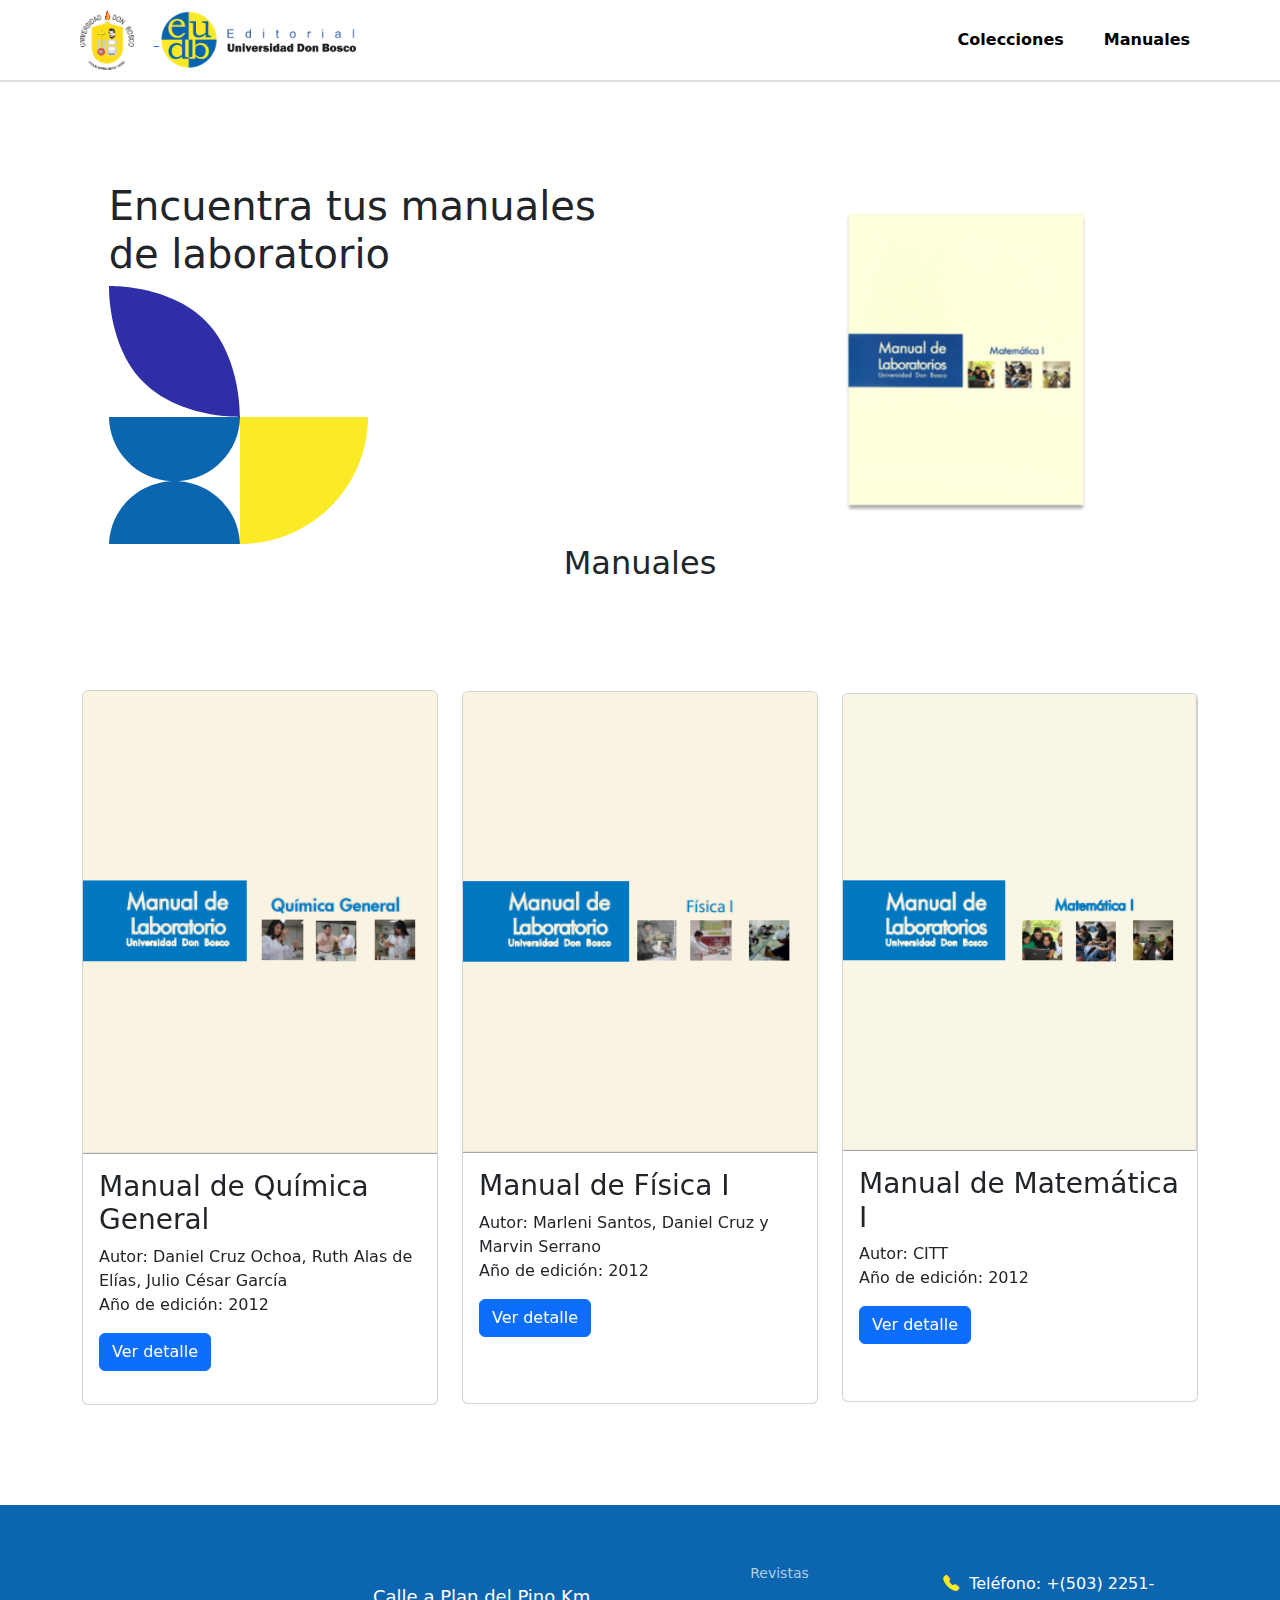
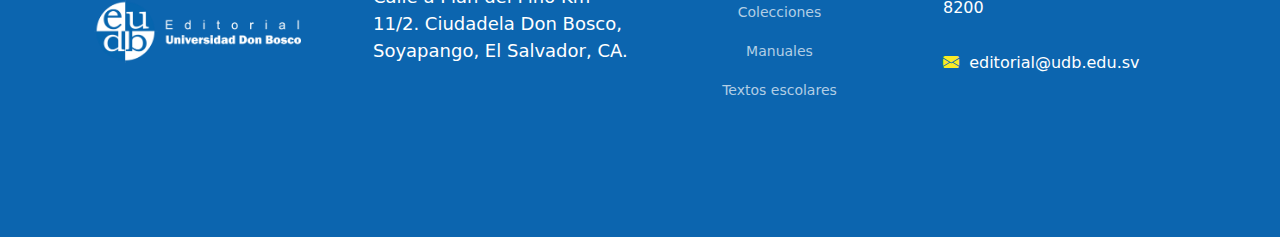
<file: manuales.html>
<!doctype html>
<html lang="en">
  <head>
    <meta charset="utf-8">
    <meta name="viewport" content="width=device-width, initial-scale=1">

    <link rel = "stylesheet" href = "./css/diapos.css">
    <link rel = "stylesheet" href = "./css/style-carrusel-home.css">
    <link rel = "stylesheet" href = "./css/general.css">
    <link rel = "stylesheet" href = "./css/index.css"


    <link rel="stylesheet" href="css/style-carrusel-home.css">
    <link rel="stylesheet" href="https://cdn.jsdelivr.net/npm/bootstrap@5.3.3/dist/css/bootstrap.min.css">
    <title>Manuales</title>
  </head>
  <body>

    <!--NAVBAR-->
    <header>
      <div class="logo-container">
        <a href = "./index.html">
          <img src="./img/Logo UDB.png" alt="Editorial UDB Logo" class="logo">
          <img src="./img/Logo Normal.png" alt="Universidad Don Bosco Logo" class="logo">
        </a>
    </div>
      <nav>
          <ul class="nav-menu">
              <li><a href="./coleccion_investigacion.html">Colecciones</a></li>
              <li><a href="./manuales.html">Manuales</a></li>
          </ul>
      </nav>

  </header>

    <!--Main-->
    <div class = "section">

      <div class = "row">
        <div class = "col-md-1"></div>

        <div class = "manuales-main col-md-5">
            <h1 class = "main-txt">Encuentra tus manuales de laboratorio</h1>
            <img src = "img/hojitas-manuales.svg" class = "main-img">
        </div>

        <div class = "col-md-6 container-fluid">
          <div id = "main-scholar-texts-carousel" class="carousel slide container" data-bs-ride="carousel">
            <div class="carousel-inner text-center">
                <div class = "carousel-item active">
                    <img src = "img/p1.png" height="300px">
                </div>
                <div class = "carousel-item active">
                    <img src = "img/p2.png" height="300px">
                </div>
                <div class = "carousel-item">
                    <img src = "img/p3.png" height="300px">
                </div>
            </div>
          </div>
        </div>
      </div>
    </div>  

    <!--TEXTOS ESCOLARES CARRUSEL 1-->
    <div class = "pre-cards text-center">
      <h2>Manuales</h2>
    </div>

    <div class = "section">
      <div class = "container-fluid ">
  
        <div id="carousel-2" class="carousel slide container" data-bs-ride="carousel">
          <div class="carousel-inner">
  
            <div class = "carousel-item active">
  
              <div class = "row">

                <div class = "triple-carta col-md-4">
                  <div class = "card">
                    <img src = "/img/quimicaminiatura.png" class = "card-img-top" alt = "...">
                    <div class = "card-body">
                      <h3>Manual de Química General</h3>
                        <p>Autor: Daniel Cruz Ochoa, Ruth Alas de Elías, Julio César García<br>Año de edición: 2012</p>
                      <button type="button" class="btn btn-primary" onclick="window.location.href='./pdfs/manual-quimica.pdf'" data-bs-toggle="modal" data-bs-target="#detalle-1" id = "btns-cards">
                        Ver detalle
                      </button>
                    </div>
                  </div>
                </div>

                <div class = "triple-carta col-md-4">
                  <div class = "card">
                    <img src = "/img/fisicaIminiatura.png" class = "card-img-top" alt = "...">
                    <div class = "card-body">
                      <h3 class = "card-title">Manual de Física I</h3>
                      <p class = "card-text">Autor: Marleni Santos, Daniel Cruz y Marvin Serrano<br>
                        Año de edición: 2012</p>
                      <button type="button" class="btn btn-primary" onclick="window.location.href='./pdfs/manual-fisica-i.pdf'" data-bs-toggle="modal" data-bs-target="#detalle-2" id = "btns-cards">
                        Ver detalle
                      </button>
                    </div>
                  </div>
                </div>

                <div class = "triple-carta col-md-4">
                  <div class = "card">
                    <img src = "/img/matematica.png" class = "card-img-top" alt = "...">
                    <div class = "card-body">
                      <h3 class = "card-title">Manual de Matemática I</h3>
                      <p class = "card-text">Autor: CITT<br>
                        Año de edición: 2012</p>
                      <button type="button" class="btn btn-primary" onclick="window.location.href='./pdfs/marmoles-clarines-y-bronces.pdf'" data-bs-toggle="modal" data-bs-target="#detalle-3" id = "btns-cards">
                        Ver detalle
                      </button>
                    </div>
                  </div>
                </div>
                </div>
              </div>
            </div>
  
          </div>
  
        </div>
        
      </div>
    </div>

   
    <!--PIE DE PAGINA-->
    <div class = "section">
        <div class="container-fluid frame-footpage">
            <div class="container footpage-up">
                <div class="container footpage-column">
                    <img src="./img/Logo Blanco.png" class="logo-editorial">
                    <link rel="stylesheet" href="https://cdn.jsdelivr.net/npm/bootstrap-icons@1.11.3/font/bootstrap-icons.min.css">
                </div>
                <div class="container footpage-column large-text-footpage">
                    <p class="letrita">Calle a Plan del Pino Km 11/2. Ciudadela Don Bosco, Soyapango, El Salvador, CA.</p>
                </div>
                <div id="fusito" class="container footpage-column align-vertical small-text-footpage">
                    <button type="button" class="btn" id="btn-footpage" onclick="window.location.href='revistas.html'">Revistas</button>
                    <button type="button" class="btn" id="btn-footpage" onclick="window.location.href='colecciones.html'">Colecciones</button>
                    <button type="button" class="btn" id="btn-footpage" onclick="window.location.href='manuales.html'">Manuales</button>
                    <button type="button" class="btn" id="btn-footpage" onclick="window.location.href='textos_escolares.html'">Textos escolares</button>
                </div>
                <div class="container footpage-column align-vertical medium-text-footpage">
                    <div class="container">
                        <p class="letrita2"><i class="bi bi-telephone-fill icon-footpage"></i>&nbsp;&nbsp;Teléfono: +(503) 2251-8200</p>
                    </div>
                    <div class="container">
                        <p class="letrita2"><i class="bi bi-envelope-fill icon-footpage"></i>&nbsp;&nbsp;editorial@udb.edu.sv</p>
                    </div>
                </div>
            </div>
        </div>
    </div>

    <!--Bootstrap CSS-->
    <script src = "https://cdn.jsdelivr.net/npm/bootstrap@5.3.3/dist/js/bootstrap.bundle.min.js" integrity="sha384-YvpcrYf0tY3lHB60NNkmXc5s9fDVZLESaAA55NDzOxhy9GkcIdslK1eN7N6jIeHz" crossorigin="anonymous"></script>


  </body>
</html>
</file>
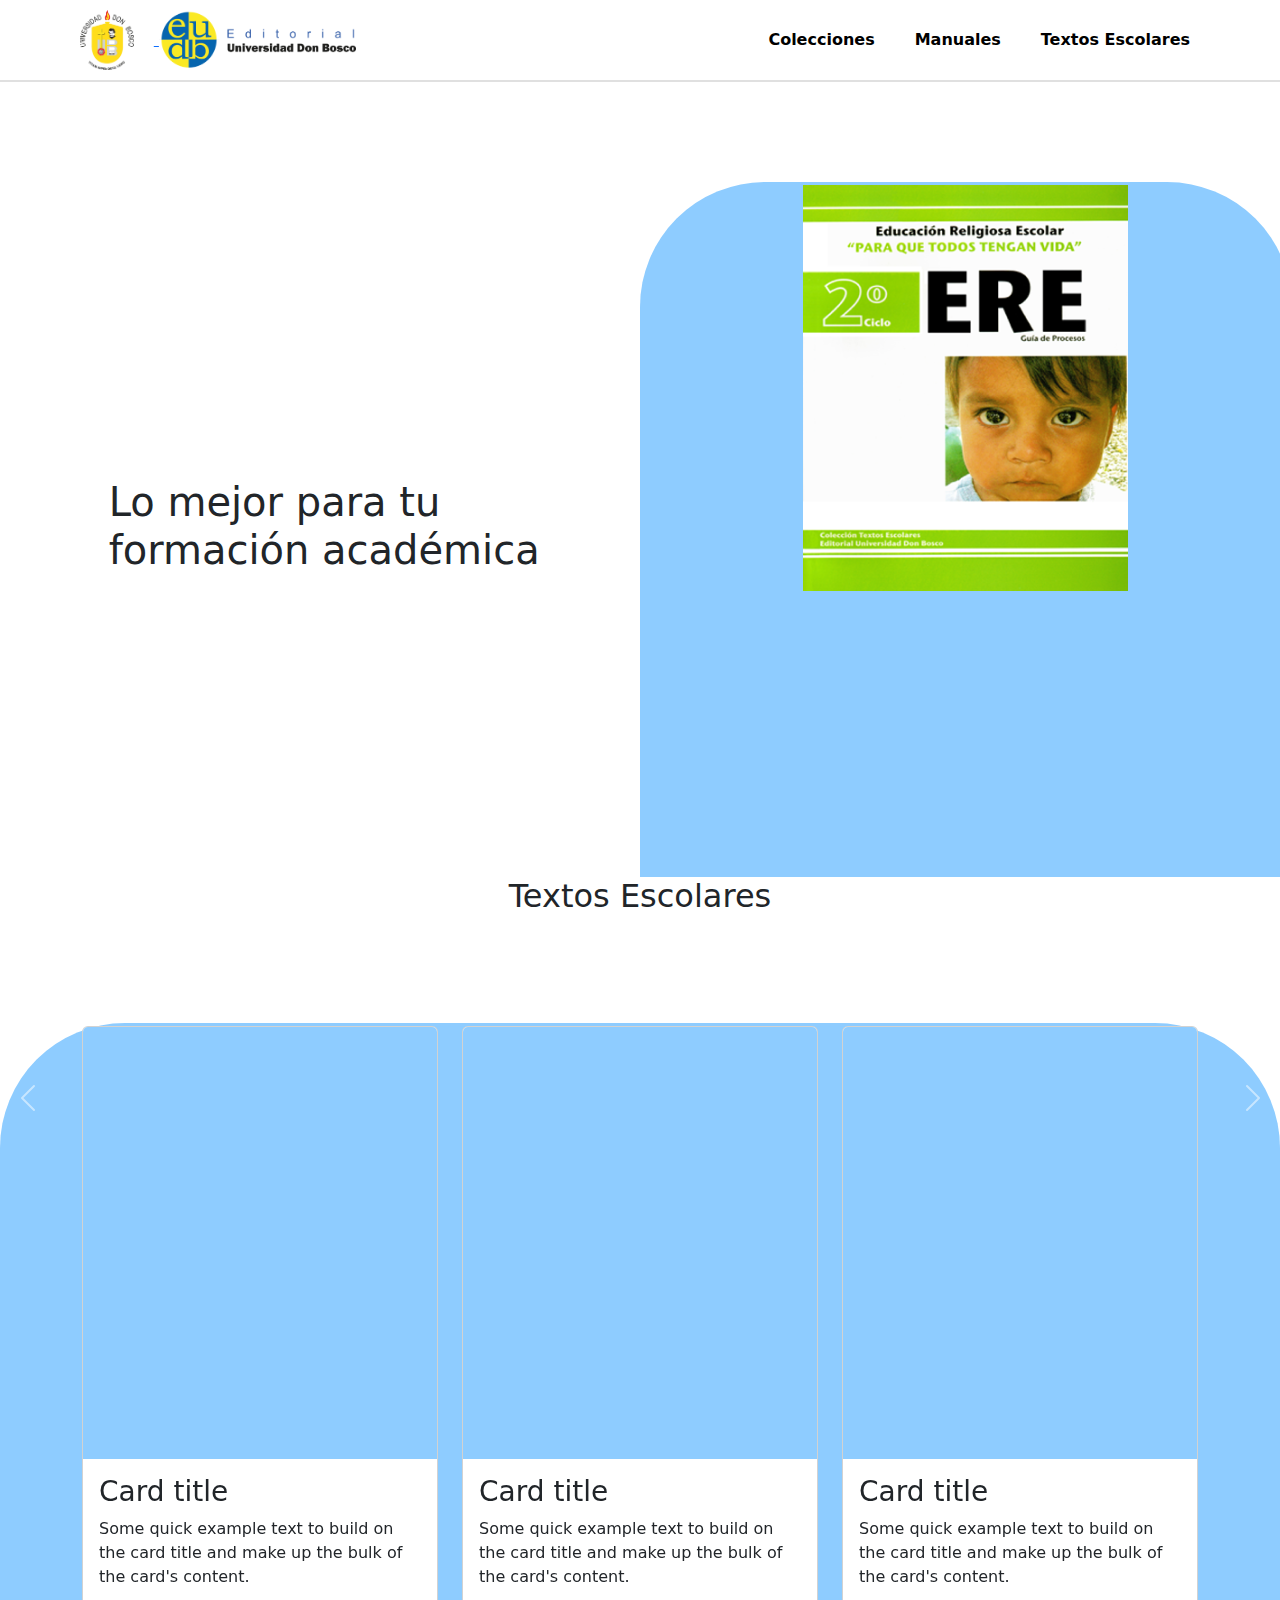
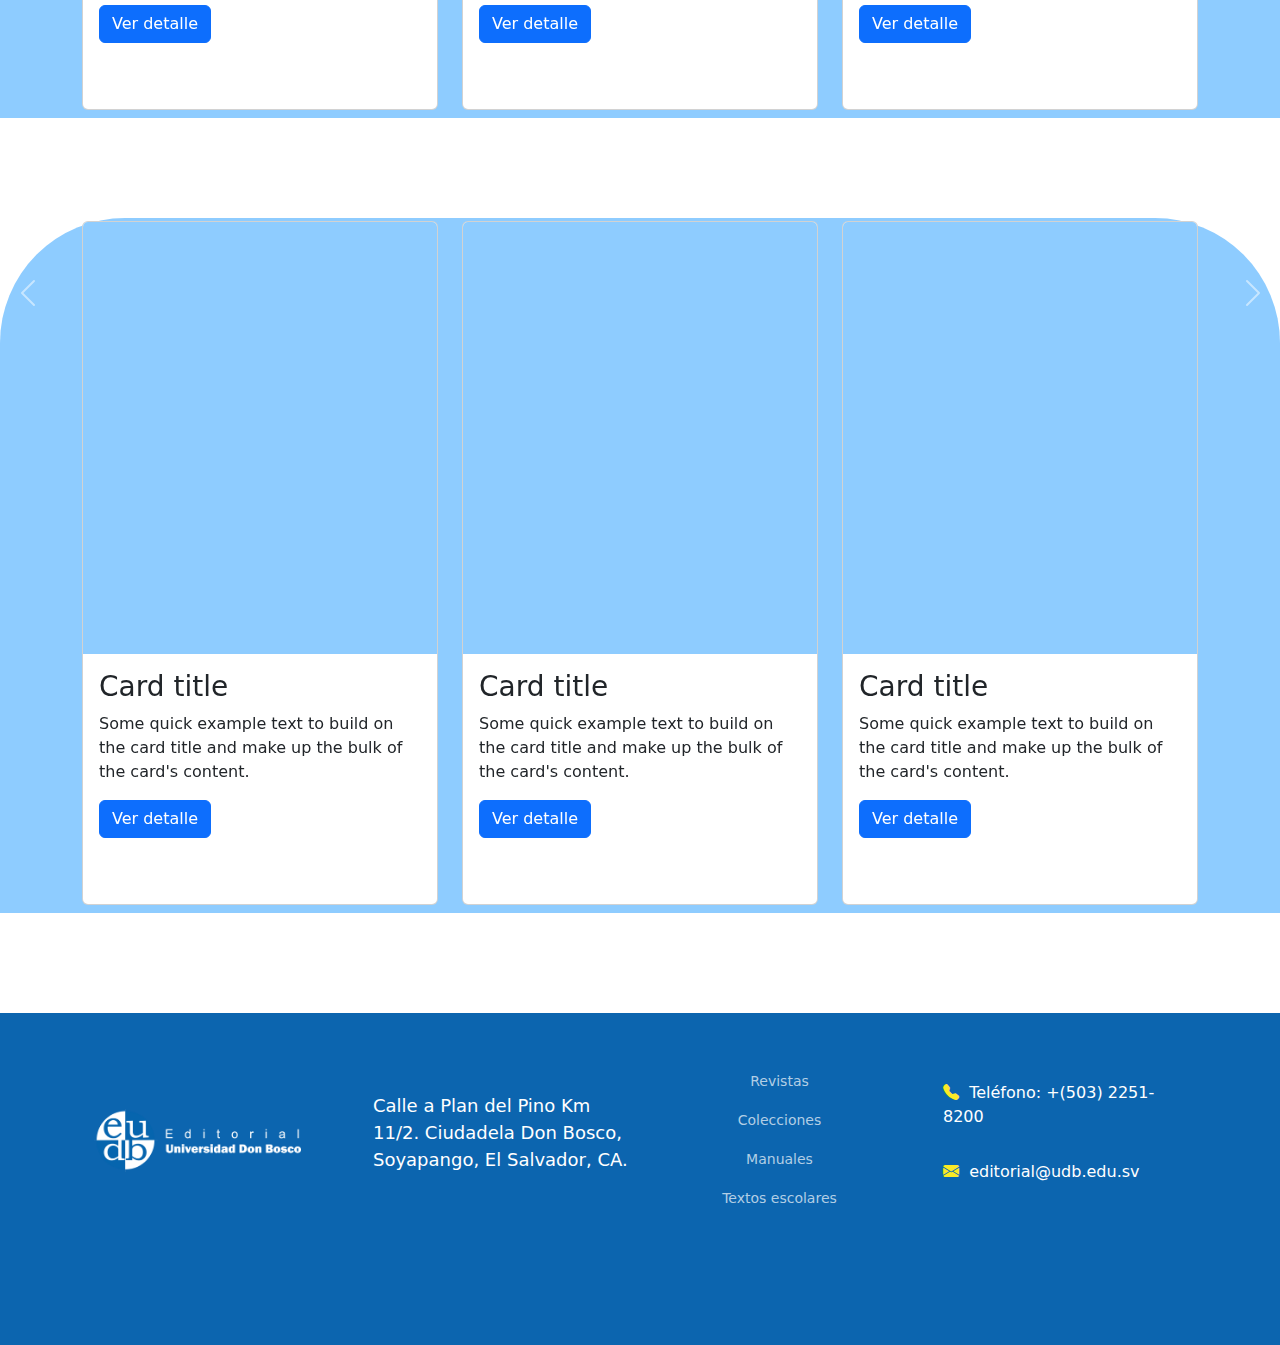
<file: textos_escolares.html>
<!doctype html>
<html lang="en">
  <head>
    <meta charset="utf-8">
    <meta name="viewport" content="width=device-width, initial-scale=1">

    <link rel = "stylesheet" href = "./css/diapos.css">
    <link rel = "stylesheet" href = "./css/style-carrusel-home.css">
    <link rel = "stylesheet" href = "./css/general.css">
    <link rel = "stylesheet" href = "./css/index.css"


    <link rel="stylesheet" href="css/style-carrusel-home.css">
    <link rel="stylesheet" href="https://cdn.jsdelivr.net/npm/bootstrap@5.3.3/dist/css/bootstrap.min.css">
    <title>Manuales</title>
  </head>
  <body>

    <!--NAVBAR-->
    <header>
      <div class="logo-container">
        <a href = "./index.html">
          <img src="./img/Logo UDB.png" alt="Editorial UDB Logo" class="logo">
          <img src="./img/Logo Normal.png" alt="Universidad Don Bosco Logo" class="logo">
        </a>
    </div>
        <nav>
            <ul class="nav-menu">
                <li><a href="./coleccion_investigacion.html">Colecciones</a></li>
                <li><a href="./manuales.html">Manuales</a></li>
                <li><a href="./textos_escolares.html">Textos Escolares</a></li>
            </ul>
        </nav>
    </header>

    <!--Main-->
    <div class = "section">
      <div class = "row">
        <div class = "col-md-1"></div>

        <div class = "manuales-main col-md-5">
            <h1 class = "main-txt">Lo mejor para tu formación académica</h1>
        </div>

        <div class = "col-md-6 container-fluid fondo">
          <div id = "main-scholar-texts-carousel" class="carousel slide container" data-bs-ride="carousel">
            <div class="carousel-inner text-center">
                <div class = "carousel-item active">
                    <img src = "img/Rectangle.png">
                </div>
                <div class = "carousel-item active">
                    <img src = "img/Rectangle-2.png">
                </div>
                <div class = "carousel-item">
                    <img src = "img/Rectangle-1.png">
                </div>
            </div>
          </div>
        </div>
      </div>
    </div>  

    <!--TEXTOS ESCOLARES CARRUSEL 1-->
    <div class = "pre-cards text-center">
      <h2>Textos Escolares</h2>
    </div>

    <div class = "section">
      <div class = "container-fluid fondo">
  
        <div id="carousel-2" class="carousel slide container" data-bs-ride="carousel">
          <div class="carousel-inner">
  
            <div class = "carousel-item active">
  
              <div class = "row">

                <div class = "triple-carta col-md-4">
                  <div class = "card">
                    <img src = "/img/ahoraeditorialcosos.png" class = "card-img-top" alt = "...">
                    <div class = "card-body">
                      <h3 class = "card-title">Card title</h3>
                      <p class = "card-text">Some quick example text to build on the card title and make up the bulk of the card's content.</p>
                      <button type="button" class="btn btn-primary" data-bs-toggle="modal" data-bs-target="#detalle-1" id = "btns-cards">
                        Ver detalle
                      </button>
                    </div>
                  </div>
                </div>

                <div class = "triple-carta col-md-4">
                  <div class = "card">
                    <img src = "/img/ahoraeditorialcosos.png" class = "card-img-top" alt = "...">
                    <div class = "card-body">
                      <h3 class = "card-title">Card title</h3>
                      <p class = "card-text">Some quick example text to build on the card title and make up the bulk of the card's content.</p>
                      <button type="button" class="btn btn-primary" data-bs-toggle="modal" data-bs-target="#detalle-2" id = "btns-cards">
                        Ver detalle
                      </button>
                    </div>
                  </div>
                </div>

                <div class = "triple-carta col-md-4">
                  <div class = "card">
                    <img src = "/img/ahoraeditorialcosos.png" class = "card-img-top" alt = "...">
                    <div class = "card-body">
                      <h3 class = "card-title">Card title</h3>
                      <p class = "card-text">Some quick example text to build on the card title and make up the bulk of the card's content.</p>
                      <button type="button" class="btn btn-primary" data-bs-toggle="modal" data-bs-target="#detalle-3" id = "btns-cards">
                        Ver detalle
                      </button>
                    </div>
                  </div>
                </div>
  
              </div>
            </div>
  
          </div>
  
          <button id = "prev" class="carousel-control-prev" type="button" data-bs-target="#carousel-2" data-bs-slide="prev">
            <span class="carousel-control-prev-icon" aria-hidden="true"></span>
            <span class="visually-hidden">Previous</span>
          </button>
          <button id = "next" class="carousel-control-next" type="button" data-bs-target="#carousel-2" data-bs-slide="next">
            <span class="carousel-control-next-icon" aria-hidden="true"></span>
            <span class="visually-hidden">Next</span>
          </button>
  
        </div>
  
      </div>
    </div>

    <!--TEXTOS ESCOLARES CARRUSEL 2-->
    <div class = "section">
      <div class = "container-fluid fondo">
  
        <div id="carousel-2" class="carousel slide container" data-bs-ride="carousel">
          <div class="carousel-inner">
  
            <div class = "carousel-item active">
  
              <div class = "row">

                <div class = "triple-carta col-md-4">
                  <div class = "card">
                    <img src = "/img/ahoraeditorialcosos.png" class = "card-img-top" alt = "...">
                    <div class = "card-body">
                      <h3 class = "card-title">Card title</h3>
                      <p class = "card-text">Some quick example text to build on the card title and make up the bulk of the card's content.</p>
                      <button type="button" class="btn btn-primary" data-bs-toggle="modal" data-bs-target="#detalle-4" id = "btns-cards">
                        Ver detalle
                      </button>
                    </div>
                  </div>
                </div>

                <div class = "triple-carta col-md-4">
                  <div class = "card">
                    <img src = "/img/ahoraeditorialcosos.png" class = "card-img-top" alt = "...">
                    <div class = "card-body">
                      <h3 class = "card-title">Card title</h3>
                      <p class = "card-text">Some quick example text to build on the card title and make up the bulk of the card's content.</p>
                      <button type="button" class="btn btn-primary" data-bs-toggle="modal" data-bs-target="#detalle-5" id = "btns-cards">
                        Ver detalle
                      </button>
                    </div>
                  </div>
                </div>

                <div class = "triple-carta col-md-4">
                  <div class = "card">
                    <img src = "/img/ahoraeditorialcosos.png" class = "card-img-top" alt = "...">
                    <div class = "card-body">
                      <h3 class = "card-title">Card title</h3>
                      <p class = "card-text">Some quick example text to build on the card title and make up the bulk of the card's content.</p>      
                      <button type="button" class="btn btn-primary" data-bs-toggle="modal" data-bs-target="#detalle-6" id = "btns-cards">
                        Ver detalle
                      </button>
                    </div>
                  </div>
                </div>
  
              </div>
            </div>
  
          </div>
  
          <button id = "prev" class="carousel-control-prev" type="button" data-bs-target="#carousel-2" data-bs-slide="prev">
            <span class="carousel-control-prev-icon" aria-hidden="true"></span>
            <span class="visually-hidden">Previous</span>
          </button>
          <button id = "next" class="carousel-control-next" type="button" data-bs-target="#carousel-2" data-bs-slide="next">
            <span class="carousel-control-next-icon" aria-hidden="true"></span>
            <span class="visually-hidden">Next</span>
          </button>
  
        </div>
  
      </div>
    </div>

    <!--MAS INFO-->
    <div class="modal fade" id="detalle-1" tabindex="-1" aria-labelledby="exampleModalLabel" aria-hidden="true">
        <div class="modal-dialog">
          <div class="modal-content">
            <div class="modal-header">
              <h1 class="modal-title fs-5" id="exampleModalLabel">Detalle 1</h1>
              <button type="button" class="btn-close" data-bs-dismiss="modal" aria-label="Close"></button>
            </div>
            <div class="modal-body">
              Lorem ipsum dolor sit amet consectetur adipisicing elit. Magnam minus beatae dolores ipsam laborum quaerat suscipit accusamus, sed expedita consequatur similique obcaecati, culpa in quas. Eaque molestias a at animi.
            </div>
            <div class="modal-footer">
              <button type="button" class="btn btn-primary" data-bs-dismiss="modal">Regresar</button>
            </div>
          </div>
        </div>
    </div>
    <div class="modal fade" id="detalle-2" tabindex="-1" aria-labelledby="exampleModalLabel" aria-hidden="true">
        <div class="modal-dialog">
          <div class="modal-content">
            <div class="modal-header">
              <h1 class="modal-title fs-5" id="exampleModalLabel">Detalle 2</h1>
              <button type="button" class="btn-close" data-bs-dismiss="modal" aria-label="Close"></button>
            </div>
            <div class="modal-body">
              Lorem ipsum dolor sit amet consectetur adipisicing elit. Magnam minus beatae dolores ipsam laborum quaerat suscipit accusamus, sed expedita consequatur similique obcaecati, culpa in quas. Eaque molestias a at animi.
            </div>
            <div class="modal-footer">
              <button type="button" class="btn btn-primary" data-bs-dismiss="modal">Regresar</button>
            </div>
          </div>
        </div>
    </div>       
    <div class="modal fade" id="detalle-3" tabindex="-1" aria-labelledby="exampleModalLabel" aria-hidden="true">
        <div class="modal-dialog">
          <div class="modal-content">
            <div class="modal-header">
              <h1 class="modal-title fs-5" id="exampleModalLabel">Detalle 3</h1>
              <button type="button" class="btn-close" data-bs-dismiss="modal" aria-label="Close"></button>
            </div>
            <div class="modal-body">
              Lorem ipsum dolor sit amet consectetur adipisicing elit. Magnam minus beatae dolores ipsam laborum quaerat suscipit accusamus, sed expedita consequatur similique obcaecati, culpa in quas. Eaque molestias a at animi.
            </div>
            <div class="modal-footer">
              <button type="button" class="btn btn-primary" data-bs-dismiss="modal">Regresar</button>
            </div>
          </div>
        </div>
    </div>   
    <div class="modal fade" id="detalle-4" tabindex="-1" aria-labelledby="exampleModalLabel" aria-hidden="true">
        <div class="modal-dialog">
          <div class="modal-content">
            <div class="modal-header">
              <h1 class="modal-title fs-5" id="exampleModalLabel">Detalle 4</h1>
              <button type="button" class="btn-close" data-bs-dismiss="modal" aria-label="Close"></button>
            </div>
            <div class="modal-body">
              Lorem ipsum dolor sit amet consectetur adipisicing elit. Magnam minus beatae dolores ipsam laborum quaerat suscipit accusamus, sed expedita consequatur similique obcaecati, culpa in quas. Eaque molestias a at animi.
            </div>
            <div class="modal-footer">
              <button type="button" class="btn btn-primary" data-bs-dismiss="modal">Regresar</button>
            </div>
          </div>
        </div>
    </div> 
    <div class="modal fade" id="detalle-5" tabindex="-1" aria-labelledby="exampleModalLabel" aria-hidden="true">
        <div class="modal-dialog">
          <div class="modal-content">
            <div class="modal-header">
              <h1 class="modal-title fs-5" id="exampleModalLabel">Detalle 5</h1>
              <button type="button" class="btn-close" data-bs-dismiss="modal" aria-label="Close"></button>
            </div>
            <div class="modal-body">
              Lorem ipsum dolor sit amet consectetur adipisicing elit. Magnam minus beatae dolores ipsam laborum quaerat suscipit accusamus, sed expedita consequatur similique obcaecati, culpa in quas. Eaque molestias a at animi.
            </div>
            <div class="modal-footer">
              <button type="button" class="btn btn-primary" data-bs-dismiss="modal">Regresar</button>
            </div>
          </div>
        </div>
    </div>  
    <div class="modal fade" id="detalle-6" tabindex="-1" aria-labelledby="exampleModalLabel" aria-hidden="true">
        <div class="modal-dialog">
          <div class="modal-content">
            <div class="modal-header">
              <h1 class="modal-title fs-5" id="exampleModalLabel">Detalle 6</h1>
              <button type="button" class="btn-close" data-bs-dismiss="modal" aria-label="Close"></button>
            </div>
            <div class="modal-body">
              Lorem ipsum dolor sit amet consectetur adipisicing elit. Magnam minus beatae dolores ipsam laborum quaerat suscipit accusamus, sed expedita consequatur similique obcaecati, culpa in quas. Eaque molestias a at animi.
            </div>
            <div class="modal-footer">
              <button type="button" class="btn btn-primary" data-bs-dismiss="modal">Regresar</button>
            </div>
          </div>
        </div>
    </div>      


    <!--PIE DE PAGINA-->
    <div class = "section">
        <div class="container-fluid frame-footpage">
            <div class="container footpage-up">
                <div class="container footpage-column">
                    <img src="./img/Logo Blanco.png" class="logo-editorial">
                    <link rel="stylesheet" href="https://cdn.jsdelivr.net/npm/bootstrap-icons@1.11.3/font/bootstrap-icons.min.css">
                </div>
                <div class="container footpage-column large-text-footpage">
                    <p class="letrita">Calle a Plan del Pino Km 11/2. Ciudadela Don Bosco, Soyapango, El Salvador, CA.</p>
                </div>
                <div id="fusito" class="container footpage-column align-vertical small-text-footpage">
                    <button type="button" class="btn" id="btn-footpage" onclick="window.location.href='revistas.html'">Revistas</button>
                    <button type="button" class="btn" id="btn-footpage" onclick="window.location.href='colecciones.html'">Colecciones</button>
                    <button type="button" class="btn" id="btn-footpage" onclick="window.location.href='manuales.html'">Manuales</button>
                    <button type="button" class="btn" id="btn-footpage" onclick="window.location.href='textos_escolares.html'">Textos escolares</button>
                </div>
                <div class="container footpage-column align-vertical medium-text-footpage">
                    <div class="container">
                        <p class="letrita2"><i class="bi bi-telephone-fill icon-footpage"></i>&nbsp;&nbsp;Teléfono: +(503) 2251-8200</p>
                    </div>
                    <div class="container">
                        <p class="letrita2"><i class="bi bi-envelope-fill icon-footpage"></i>&nbsp;&nbsp;editorial@udb.edu.sv</p>
                    </div>
                </div>
            </div>
        </div>
    </div>

    <!--Bootstrap CSS-->
    <script src = "https://cdn.jsdelivr.net/npm/bootstrap@5.3.3/dist/js/bootstrap.bundle.min.js" integrity="sha384-YvpcrYf0tY3lHB60NNkmXc5s9fDVZLESaAA55NDzOxhy9GkcIdslK1eN7N6jIeHz" crossorigin="anonymous"></script>


  </body>
</html>
</file>
<file: css/diapos.css>
@import url('https://fonts.googleapis.com/css2?family=Montserrat:wght@400;700&display=swap');

.hojita1 {

    position: absolute;
    left:0px;
    top: 0px;
    z-index: 2;
}

.hojita2 {

    position: absolute;
    right:0px;
    top: 0px;
    z-index: 3;
}

#carousel-editorial {

    position: absolute;
    left: 0px;
    top: 0px;
    width: 100%;
    z-index: 1;
}

#diapos {

    position: relative;
    display: flex;
    height: 430px;
    align-items: stretch;
}

.image-slide {

    width: 100%;
}


.content {

    flex-direction: column;
    display: flex;
    justify-content: center;
    height: 390px;
    padding: 0px;
    flex-grow: 1;
    max-width: none;
    text-align: center;
}

.slide1 .content {
    margin-left: 175px;
    margin-right: 175px;
}

.content h2 {

    flex-direction:column;
    display: flex;
    justify-content: center;
    padding: 0px;
    flex: 5px;
    font-size: 25px;
    
}

#carousel-editorial .carousel-indicators button{
    background-color: #91BBDE; 
    border-radius: 50%;
    height: 15px;
    width: 15px;
    margin: 15px;
}

#carousel-editorial .carousel-indicators .active {
    background-color: #0C65AF; 
    border-radius: 50%;
    height: 15px;
    width: 15px;
    margin: 15px;
}


.content h3 {

    font-size: 25px;
    font-weight: bold;
    font-family: 'Montserrat', sans-serif;
}

.content p {
    font-size: 13px;
    margin-top: 10px;
    margin-bottom: 10px;
    font-family: 'Montserrat', sans-serif;
}
</file>
<file: css/style-carrusel-home.css>
body{
  margin: 0px;
  padding: 0px;
}

.fondo{ 
  height: 695px;
  background-color: #8eccff;
  border-style: solid;
  border-color: transparent;
  border-top-left-radius: 125px;
  border-top-right-radius: 125px;
}

.fondo-main-carrusel{
  background-color: #ffffff;
  padding-top: -100px;
}

.carrusel-padding{
  align-items: center;
  justify-content: center;
}

#banner-principal {

  height: 75vh;
  padding-left: 5%;
}

.card-body {

  height: 250px;
}

.row{
  align-items: center;
  justify-content: center;

}

#colecciones-destacadas{
  margin-top: 89px;
  background-color: transparent;
  color: #0C65AF;
  font-family: "Arial";
  border-color: #0C65AF;
  border-radius: 100px;
  padding: 10px 30px;
  font-size: 20px;
  margin-bottom: 89px;
  font-weight: bold;
}

.txt-colecciones-destacadas{
  font-size: 18px;
  font-family: "Arial";
  color: #0C65AF;
  text-transform: uppercase;
  font-weight: bold;
  margin-top: 50px;
}

#carouselExampleControls{
  width: 60%;
  height: 800px;
}

.carousel-controls {
  position: absolute;
  top: 0%;
  transform: translateY(50%);
  left: 0;
  right: 0;
  z-index: 1;
}

.carousel-control-prev,
.carousel-control-next {
  margin: 0 -8rem; /* Agrega un margen de 5rem a izquierda y derecha */
  margin-bottom: 540px;
}
</file>
<file: css/general.css>
html, body {
    height: 100%;
    margin: 0;
    display: flex;
    flex-direction: column;
    font-family: "Montserrat", sans-serif;
}


.frame-footpage {

    background-color: #0C65AF;
    height: 332px;
    padding: 10px;
    color: #ffffff;
}

.footpage-up{

    height: 75%;
    display: flex;
}

.footpage-down{

    height: 25%;
    align-items: center;
    text-align: center;
}

.footpage-column{

    width:25%;
    display:flex;
    align-items: center;
}

.logo-editorial{

    width: 207px;
}
.align-vertical{

    display: flex;
    flex-direction: column;
    justify-content: center;
    gap:15px;
    text-align: left;
}

.align-horizontal{

    display: flex;
    flex-direction: row;
    justify-content: center;
    gap:10px;
}

.icon-footpage{
    color:#FBEA26;
    
}

.footpage-references{

    margin:0px;
    padding: 0px;
}

.small-text-footpage {

    color: #ffffff;
    font-size: 11px;
}

.medium-text-footpage {

    color: #ffffff;
    font-size: 12px;
}

.large-text-footpage {

    color: #ffffff;
    font-size: 14px;
}


.letrita{
    color: #ffffff;
    font-size: large;
}

.letrita2{
    color: #ffffff;
    font-size: medium;
}


#fusito button{
    color: #b2cee5;
    padding: 0.5px;
    font-size: 14px;
    text-align: left;
    
}


#foot{
    color: #b2cee5;
    padding: 1px;
    font-size: 12px;
    font-size: small;
    padding-top: 18px;
}


#btn-footpage{

    font-size: 10px;
    --bs-btn-color: var(--bs-gray-500);
    padding: 0;

}
</file>
